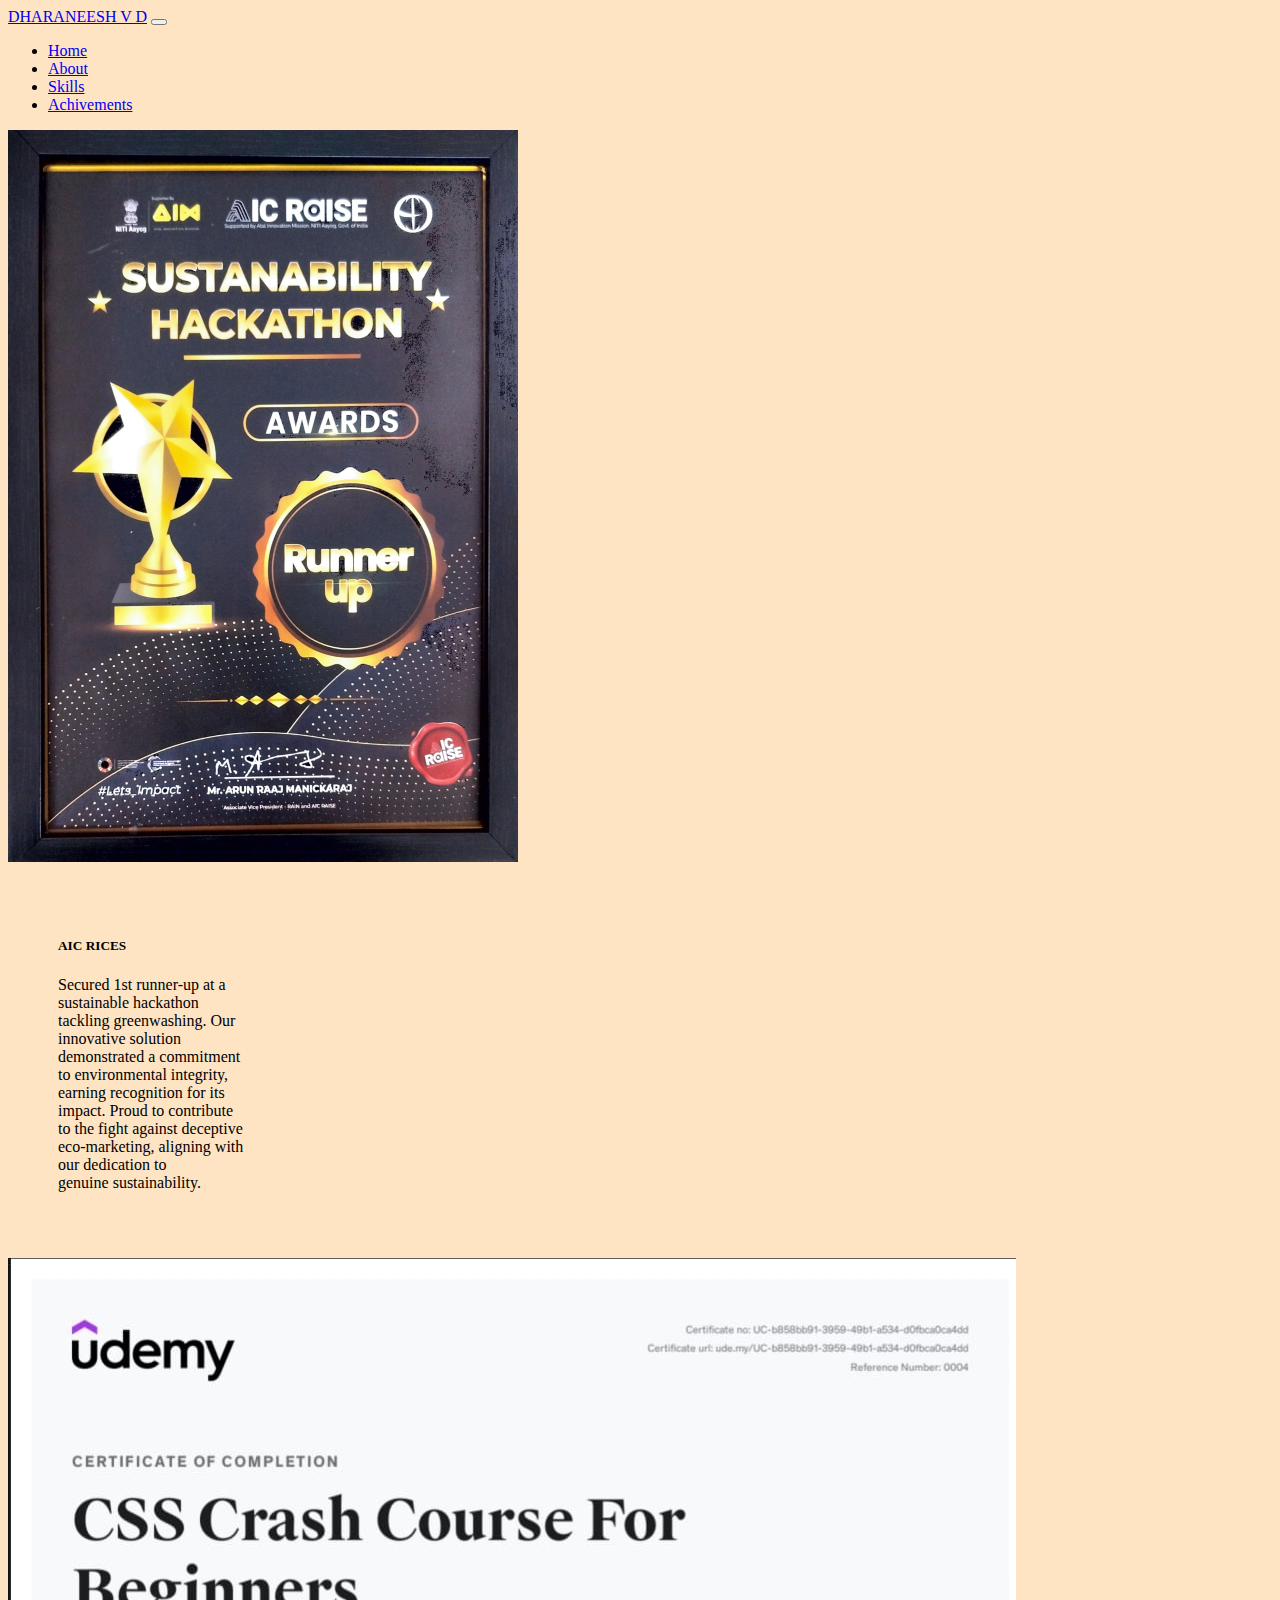
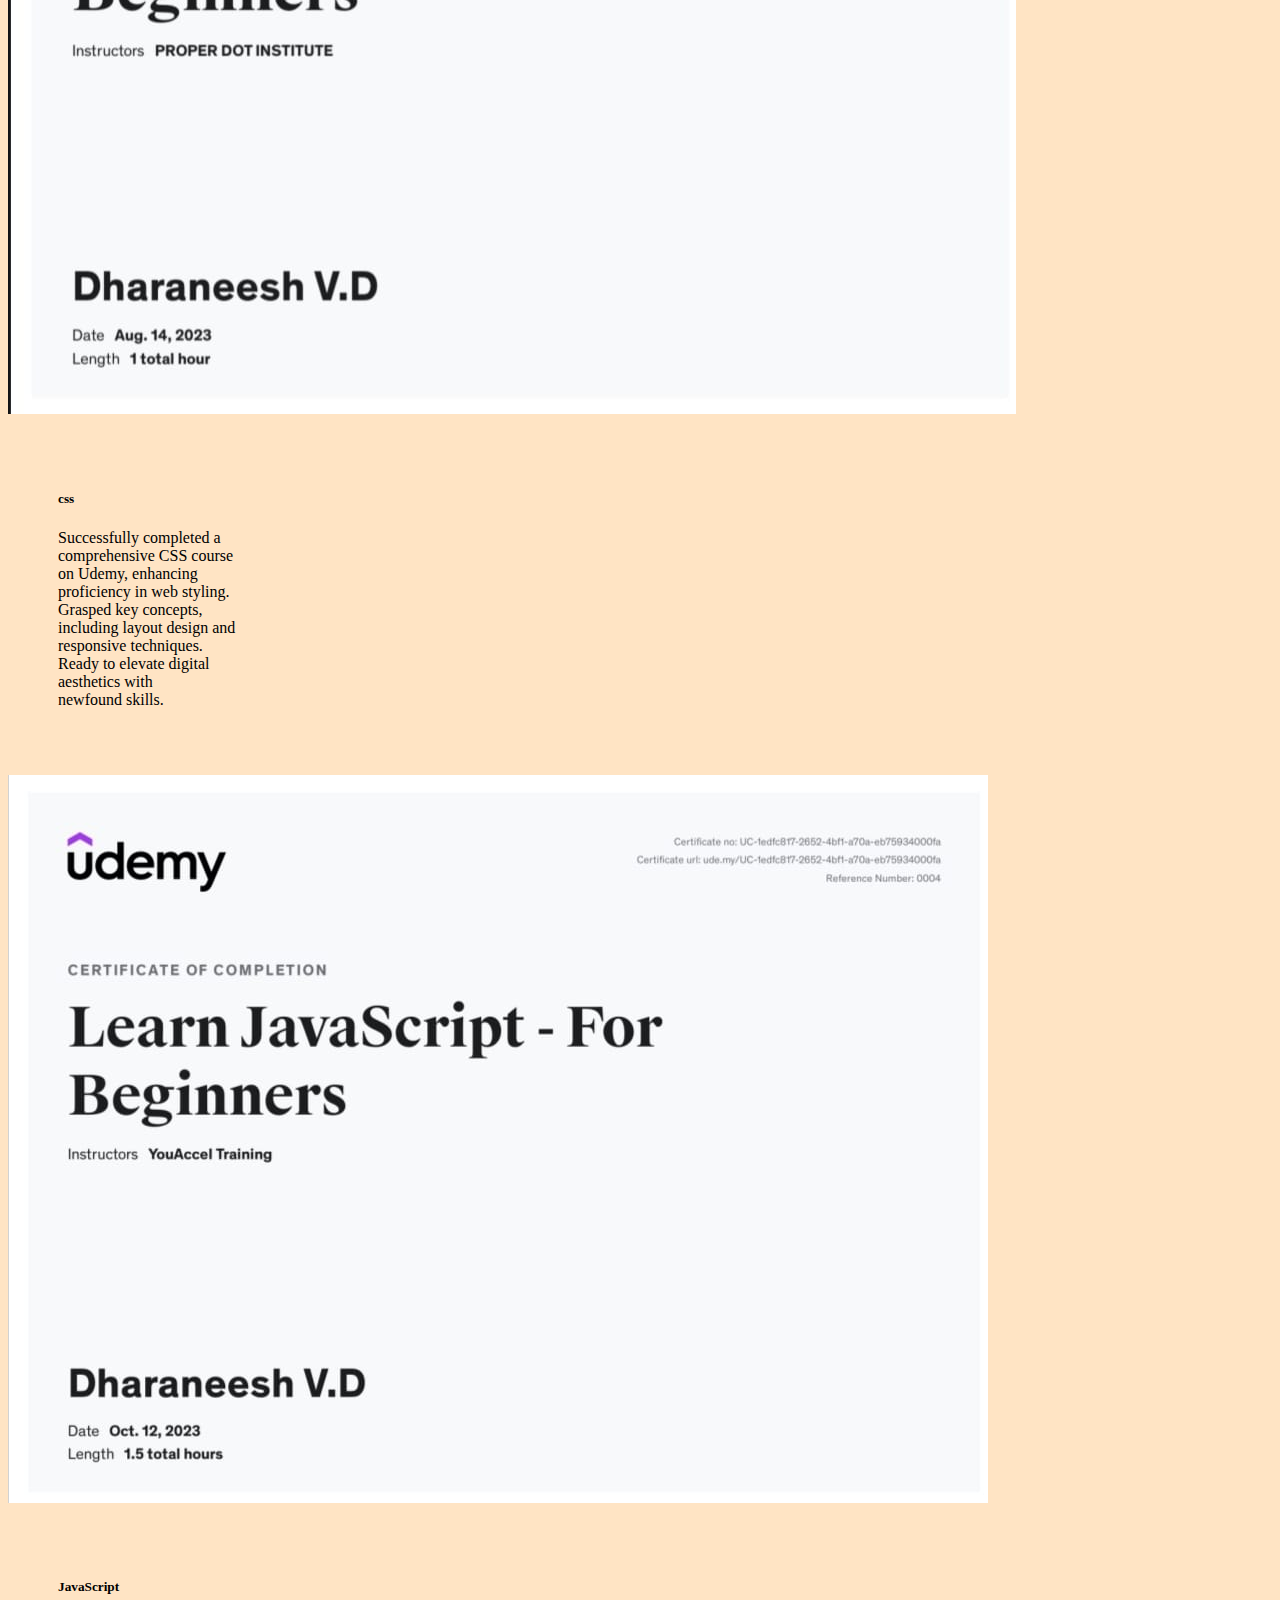
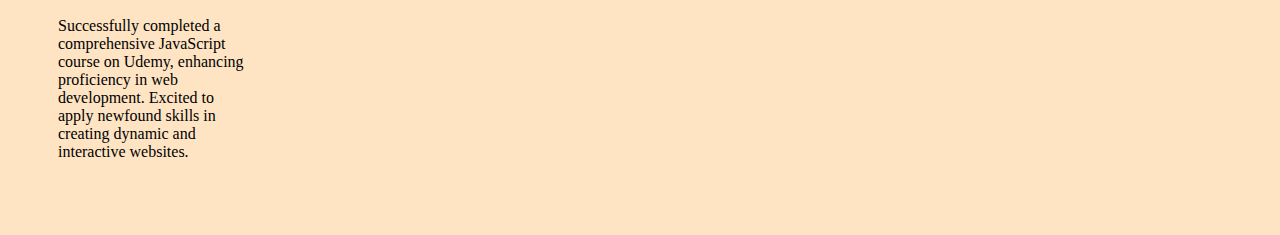
<file: achivements.html>
<!DOCTYPE html>
<html lang="en">
<head>
    <meta charset="UTF-8">
    <meta name="viewport" content="width=device-width, initial-scale=1.0">
    <title>Dharaneesh.achevements</title>
    <link href="https://cdn.jsdelivr.net/npm/bootstrap@5.3.2/dist/css/bootstrap.min.css" rel="stylesheet" integrity="sha384-T3c6CoIi6uLrA9TneNEoa7RxnatzjcDSCmG1MXxSR1GAsXEV/Dwwykc2MPK8M2HN" crossorigin="anonymous">
<link rel="stylesheet" href="style.css">
<link rel="preconnect" href="https://fonts.googleapis.com">
<link rel="preconnect" href="https://fonts.gstatic.com" crossorigin>
<link href="https://fonts.googleapis.com/css2?family=Rethink+Sans:ital,wght@1,500&display=swap" rel="stylesheet">
</head>
<body style="background-color: bisque;">
   
  <nav class="navbar navbar-expand-lg bg-body-tertiary py-4 text-uppercase border-bottom border border-light sticky-top">
    <div class="container">
      <a class="navbar-brand" href="#">DHARANEESH V D</a>
      <button class="navbar-toggler" type="button" data-bs-toggle="collapse" data-bs-target="#navbarSupportedContent" aria-controls="navbarSupportedContent" aria-expanded="false" aria-label="Toggle navigation">
        <span class="navbar-toggler-icon"></span>
      </button>
      <div class="collapse navbar-collapse" id="navbarSupportedContent">
        <ul class="navbar-nav ms-auto mb-2 mb-lg-0 gap-4">
          <li class="nav-item">
            <a class="nav-link active" aria-current="page" href="index.html">Home</a>
          </li>
          <li class="nav-item">
            <a class="nav-link" href="index.html">About</a>
          </li>
          <li class="nav-item">
            <a class="nav-link" href="index.html">Skills</a>
          </li>
          <li class="nav-item">
            <a class="nav-link" href="#">Achivements</a>
          </li>
            </ul>
          </li>
         
        </ul>
        
      </div>
    </div>
  </nav>
  <section>
    <div class="container">
      <div class="row  m-5">
        <div class="col-md-4">
          <div class="card text-center" style="width: 18rem;">
            <img src="./img/hack.png" class="card-img-top w-25 m-auto pt-1 " alt="...">
            <div class="card-body">
              <h5 class="card-title">AIC RICES</h5>
              <p class="card-text">Secured 1st runner-up at a sustainable hackathon tackling greenwashing. Our innovative solution demonstrated a commitment to environmental integrity, earning recognition for its impact. Proud to contribute to the fight against deceptive eco-marketing, aligning with our dedication to genuine sustainability.</p>
           
            </div>
          </div>
        </div>
        <div class="col-md-4">
          <div class="card text-center" style="width: 18rem;">
            <img src="./img/CSS.jpg" class="card-img-top w-25 m-auto pt-5" alt="...">
            <div class="card-body">
              <h5 class="card-title">css</h5>
              <p class="card-text">Successfully completed a comprehensive CSS course on Udemy, enhancing proficiency in web styling. Grasped key concepts, including layout design and responsive techniques. Ready to elevate digital aesthetics with newfound skills.</p>
           
            </div>
          </div>
        </div>
        <div class="col-md-4">
          <div class="card text-center" style="width: 18rem;">
            <img src="./img/js.jpg" class="card-img-top w-25 m-auto pt-5 " alt="...">
            <div class="card-body">
              <h5 class="card-title">JavaScript</h5>
              <p class="card-text">Successfully completed a comprehensive JavaScript course on Udemy, enhancing proficiency in web development. Excited to apply newfound skills in creating dynamic and interactive websites.</p>
           
            </div>
          </div>
        </div>
        
      </div>
    </div>
  </section>
  
  
    </body>
    <script src="https://cdn.jsdelivr.net/npm/bootstrap@5.3.2/dist/js/bootstrap.bundle.min.js" integrity="sha384-C6RzsynM9kWDrMNeT87bh95OGNyZPhcTNXj1NW7RuBCsyN/o0jlpcV8Qyq46cDfL" crossorigin="anonymous"></script>
      </html>
</file>
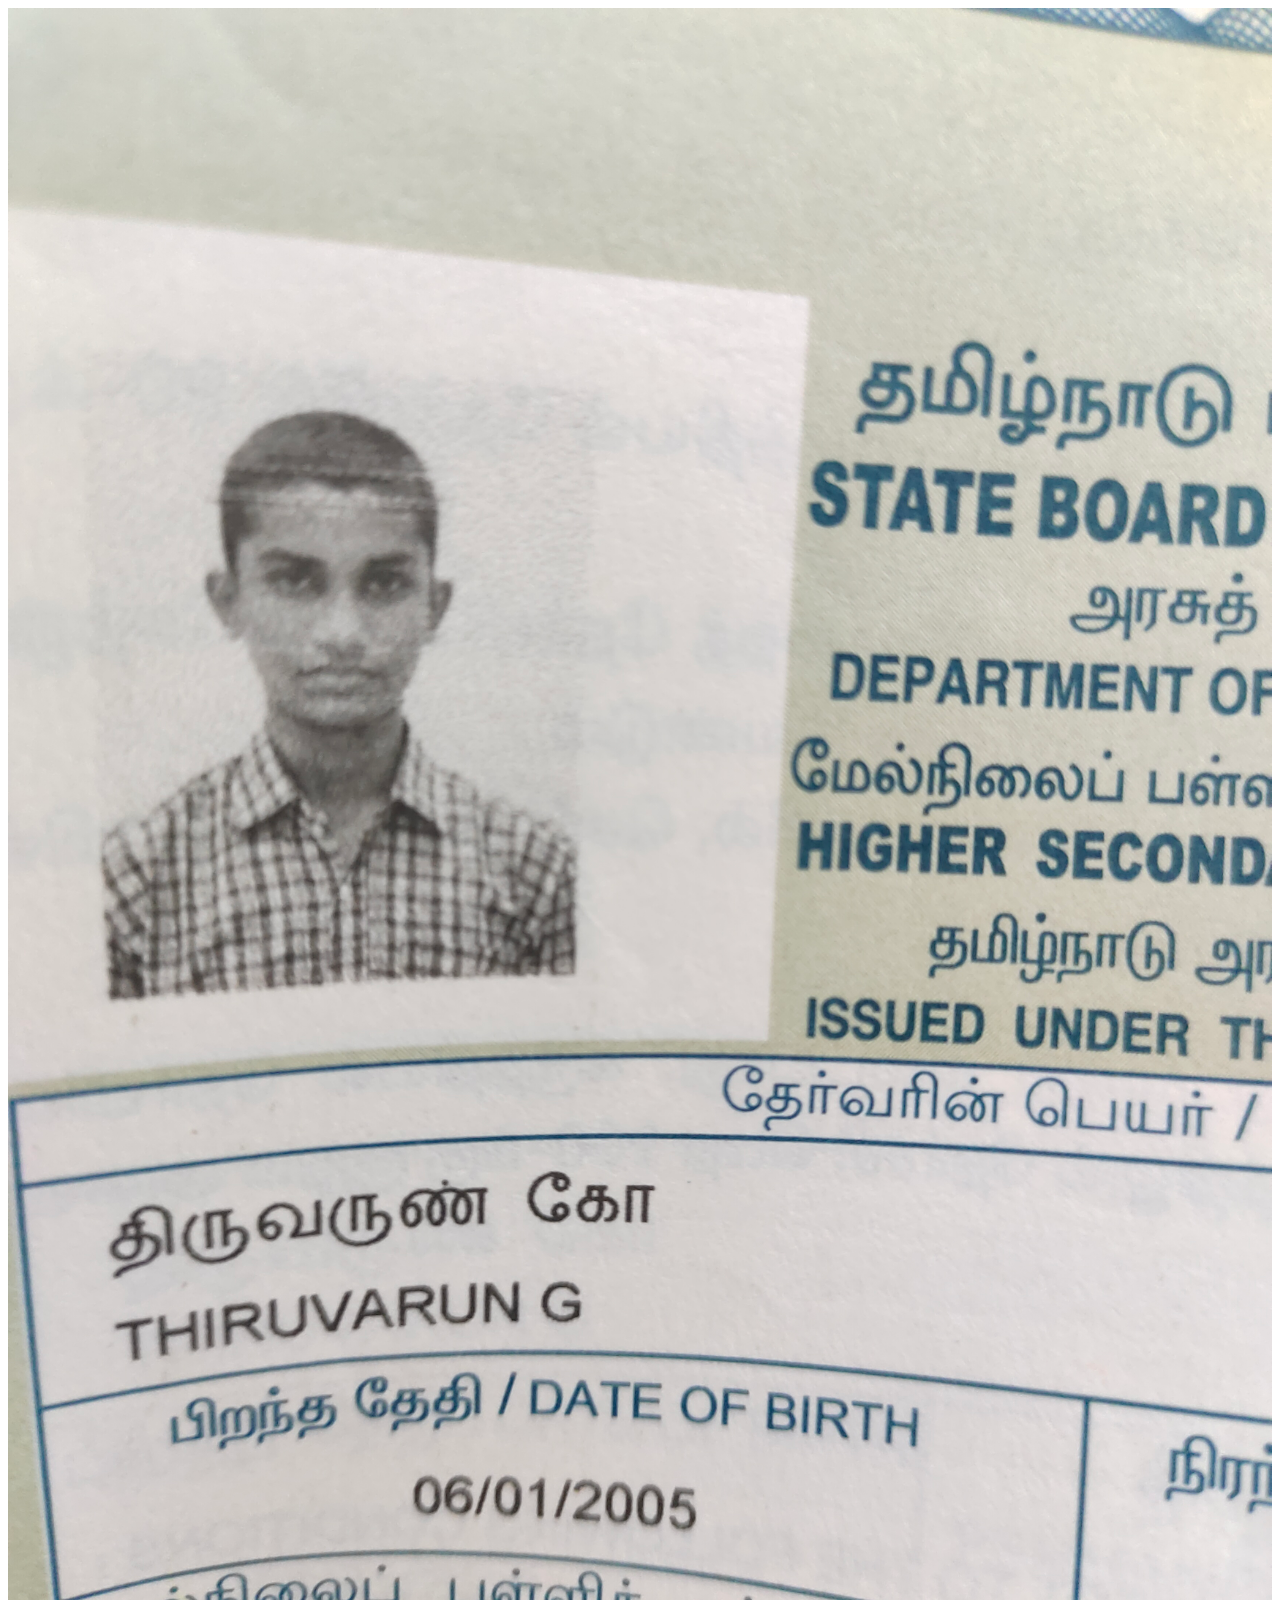
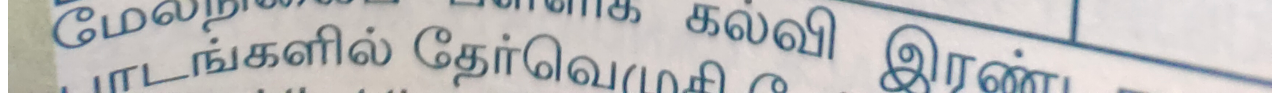
<file: hide.html>
<!DOCTYPE html>
<html lang="en">
<head>
    <meta charset="UTF-8">
    <meta name="viewport" content="width=device-width, initial-scale=1.0">
    <title>thiruvarun</title>
</head>
<body>
    <img src="IMG_20240731_133523.jpg" alt="" width="100%" >
</body>
</html>
</file>
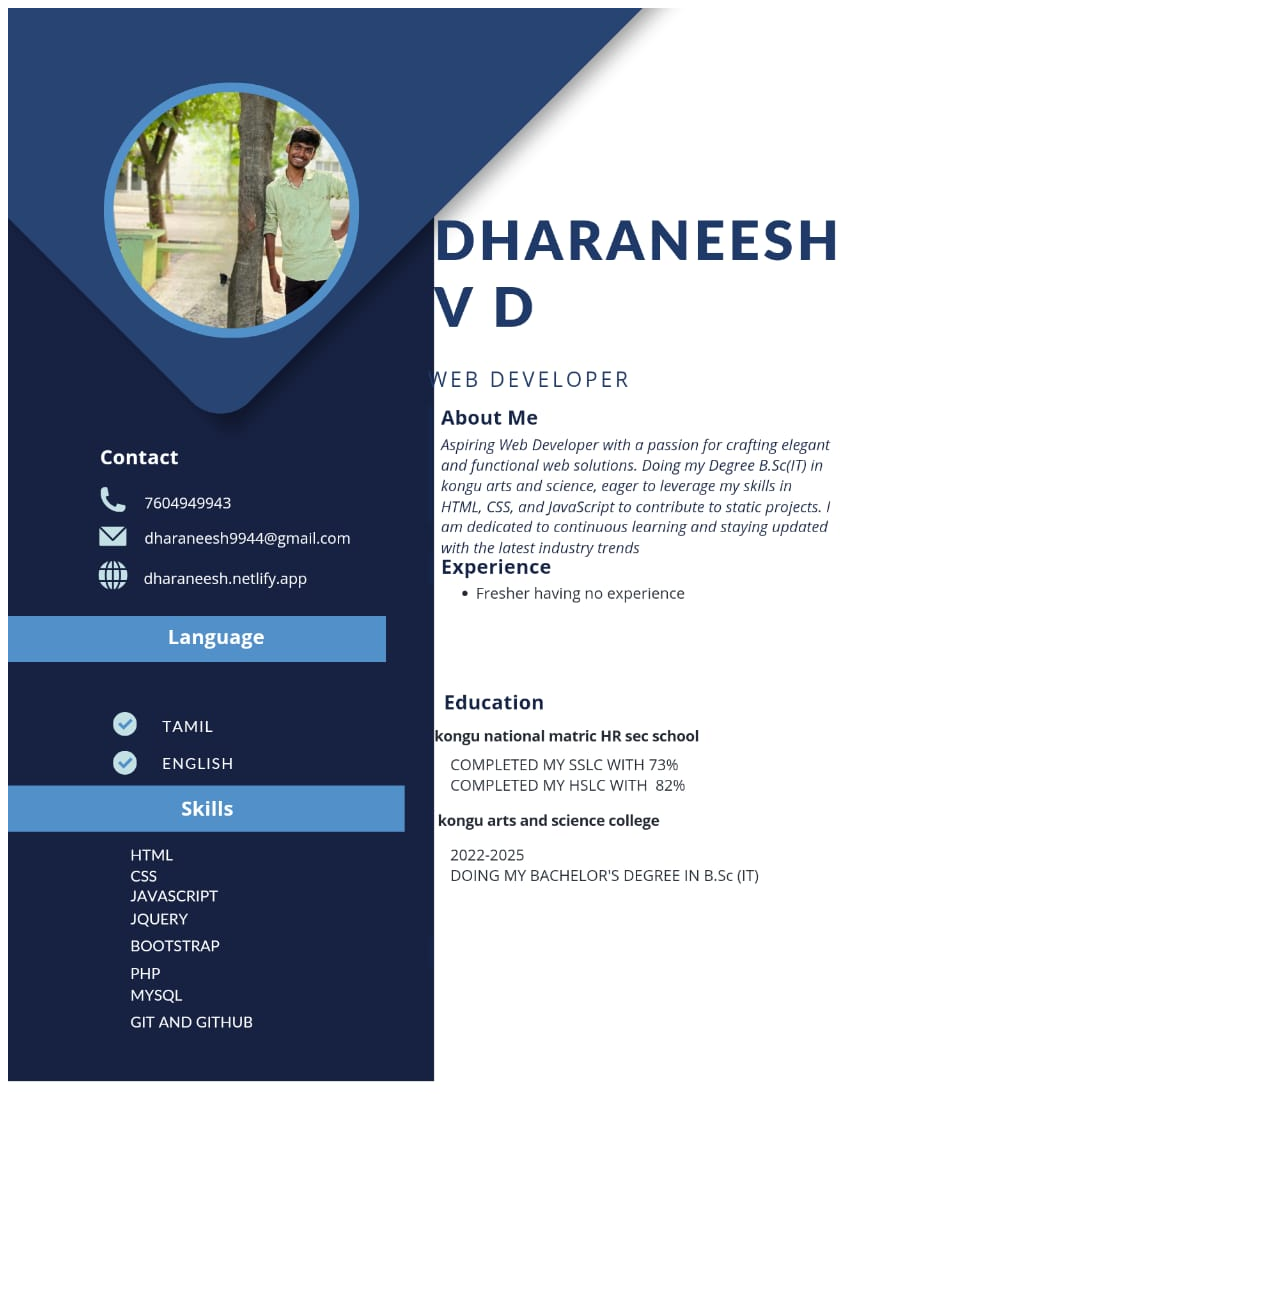
<file: resume.html>
<!DOCTYPE html>
<html lang="en">
<head>
    <meta charset="UTF-8">
    <meta name="viewport" content="width=device-width, initial-scale=1.0">
    <title>resume</title>
    <link href="https://cdn.jsdelivr.net/npm/bootstrap@5.3.2/dist/css/bootstrap.min.css" rel="stylesheet" integrity="sha384-T3c6CoIi6uLrA9TneNEoa7RxnatzjcDSCmG1MXxSR1GAsXEV/Dwwykc2MPK8M2HN" crossorigin="anonymous">
</head>
<body>
    <div class="container">
        <div class="row">
            <div class="col-md-1 pt-5 text-center">
                <img src="./img/resume.jpg" alt="">
            </div>
        </div>
    </div>
</body>
<script src="https://cdn.jsdelivr.net/npm/bootstrap@5.3.2/dist/js/bootstrap.bundle.min.js" integrity="sha384-C6RzsynM9kWDrMNeT87bh95OGNyZPhcTNXj1NW7RuBCsyN/o0jlpcV8Qyq46cDfL" crossorigin="anonymous"></script>

</html>
</file>
<file: style.css>
@keyframes slide-left {
    from {
      transform: translateX(-100%) skewX(0);
    }
    to {
      transform: translateX(0) skewX(11);
    }
  }
  @keyframes slide-right {
    from {
      transform: translateX(100%) skewX(0);
    }
    to {
      transform: translateX(0) skewX(2);
    }
  }

 .project-page:hover{
  cursor: pointer;
  text-decoration: underline;

 }


 .img-1{
  position: absolute;
  width: 150px;
  z-index: 100;
  animation: rotate 4s linear infinite;
}
@keyframes rotate {
from {
transform: rotate(0deg);
}
to {
transform: rotate(360deg);
}
}
.click{
font-size: large;
color: red;
}





 .skill:hover{
cursor: pointer;
text-decoration: underline;
 }
  .main-container {
    display: none;
    
  }
  .sayhi:hover{
    text-decoration: underline;
    cursor: pointer;
  }
  .contact-back{
    cursor: pointer;
  }
  
a:hover{
  text-decoration: underline;
  cursor: pointer;
 
}
.container-fluid{
  position: relative;
    z-index: 100;
 }
.half-black {
  background-color: black;
  color: white;
 
}
.half-white {
  background-color: white;
  color: black;
}

.full-height {
  height: 100vh;
}
.card-1{
color: rgb(255, 255, 255);
border-radius: 0 !important;
background: transparent !important;
border: 2px solid white !important;
width: 500px;
height: 450px;
overflow: hidden;
animation: slide-left 3s ease forwards;
}
.card-2{
color: rgb(0, 0, 0);
border-radius: 0 !important;
  background: transparent !important ;
  border: 2px solid rgb(0, 0, 0) !important; 
width: 500px;
height: 450px;
animation: slide-right 3s ease forwards;

}
.content-1{
font-size: 50px;
font-weight: 1000;
margin: 0px;
}
.content-2{
font-size: 40px;
font-weight: 500;
margin: 0px;
}
.content-3{
font-size: 24px;
font-weight: 400;
color: #4d4c4c;
margin: 0px;
padding: 0px;
}
.card-body{
padding: 50px;
}
.initial{
font-size: 30px;
font-family: "Lobster", sans-serif;
    font-weight: 400;
    font-style: normal;
}
.home{
  font-size: x-large;
  font-weight: 600;
  color: rgb(255, 255, 255) !important;
  margin-right: 150px;

}
.nav-1{
  position: absolute;
  z-index: 104;
  color: rgb(255, 255, 255) !important;
  width: 50%;
}
.nav-2{
  position: absolute;
  z-index: 104;
  color: rgb(255, 255, 255) !important;
  height: 100%;

}
.nav-3{
  position: absolute;
  z-index: 101;
  color: rgb(255, 255, 255);
  height: 100%;
  width: 100%;
}
.project-page{
  transform: rotate(270deg);
  font-size: x-large;
  font-weight: 600;
  margin-top: 150px;
  color: rgb(255, 255, 255) !important;

}
.social{
  margin-top: 300px;
}
.fa{
  padding-bottom: 20px;
}
.sayhi{
  font-size: 20px;
  color: rgb(0, 0, 0);
font-family: "Lobster", sans-serif;
    font-weight: 700;
    font-style: normal;
}
.about{
  font-size: 20px;
  color: rgb(0, 0, 0);
  transform: rotate(90deg);
  font-size: x-large;
  font-weight: 700;
 
 
}
.skill{
  font-size: 20px;
  color: rgb(0, 0, 0);
  transform: rotate(90deg);
  font-size: x-large;
  font-weight: 700;
}
.main-nav{
  height: 95%;
 
}

@media (max-width: 1150px) {

  .card-1{
color: rgb(255, 255, 255);
border-radius: 0;
background: transparent;
border: 2px solid white; 
width: 330px;
height: 390px;
}
.card-2{
color: rgb(0, 0, 0);
border-radius: 0;

background: transparent;
border: 2px solid rgb(0, 0, 0); 
width: 330px;
height: 390px;

}
img{

width:100%;

}
.content-1{
font-size: 200;
font-weight: 1000;
margin: 0px;
}
.content-2{
font-size: 150;
font-weight: 500;
margin: 0px;
}
.content-3{
font-size: large;
font-weight: 400;
color: #706f6f;
margin: 0px;
padding: 0px;
}
.card-body{
padding: 30px;
}

}


@media (max-width: 767.98px) {
  .half-black,
  .half-white {
    height: 50vh; 
  }
  .card-1{
color: rgb(255, 255, 255);
border-radius: 0;
background: transparent;
border: 2px solid white; 
width: 400px;
height: 200px;
}
.card-2{
color: rgb(0, 0, 0);
border-radius: 0;
background: transparent;
border: 2px solid rgb(0, 0, 0); 
width: 400px;
height: 200px;
margin-left: 4px;

}
.sayhi{
  color: rgb(255, 255, 255) !important;
  padding-right: 20px;
}

.about{
  font-size: 20px;
  color: rgb(255, 255, 255) !important;
  transform: rotate(90deg);
  font-size: x-large;
  font-weight: 700;
}
img{

width:80%;

}
.content-1{
font-size: xx-large;
font-weight: 1000;
margin: 0px;
}
.content-2{
font-size: x-large;
font-weight: 500;
margin: 0px;
}
.content-3{
font-size: medium;
font-weight: 400;
color: #706f6f;
margin: 0px;
padding: 0px;
}
.card-body{
padding: 10px;
}
.nav-2{
  position: absolute;
  z-index: 104;
  color: rgb(255, 255, 255);
  height: 100%;

}
.project-page{
  transform: rotate(270deg);
  font-size: x-large;
  font-weight: 600;
  color: rgb(255, 255, 255);

}
.fa{
  color: black;
}
}



@media (max-width: 520px) {
  .half-black,
  .half-white {
    height: 50vh; 
  }
  .card-1{
color: rgb(255, 255, 255);
border-radius: 0;
background: transparent;
border: 2px solid white; 
width: 300px;
height: 200px;
}
.card-2{
color: rgb(0, 0, 0);
border-radius: 0;
background: transparent;
border: 2px solid rgb(0, 0, 0); 
width: 300px;
height: 200px;
margin-left: 4px;

}
img{

width:85%;

}

.content-1{
font-size: xx-large;
font-weight: 1000;
margin: 0px;
}
.content-2{
font-size: x-large;
font-weight: 500;
margin: 0px;
}
.content-3{
font-size: small;
font-weight: 400;
color: #797878;
margin: 0px;
padding: 0px;
}
.card-body{
padding: 10px;
}
}
 @media (max-width: 450px) {

 .home{
  font-size: 20px;
  font-weight: 600;
  color: rgb(255, 255, 255);
  margin-right: 150px;

}
.about{
  font-size: 20px;
  color: rgb(0, 0, 0);
  transform: rotate(90deg);
 
  font-weight: 700;
}
.skill{
 
  color: rgb(0, 0, 0);
  transform: rotate(90deg);
  font-size:20px;
  font-weight: 700;
}
.project-page{
  transform: rotate(270deg);
  font-size: 20px;
  font-weight: 600;
  margin-top: 150px;
  color: rgb(255, 255, 255);

}
  .half-black,
  .half-white {
    height: 50vh; 
  }
  .card-1{
color: rgb(255, 255, 255);
border-radius: 0;
    padding:10px;
background: transparent;
border: 2px solid white; 
width: 240px;
height: 280px;
}
.card-2{
color: rgb(0, 0, 0);
border-radius: 0;
background: transparent;
border: 2px solid rgb(0, 0, 0); 
width: 240px;
height: 280px;
margin-left: 4px;

}
img{

width:100%;

}
.content-1{
font-size: xx-large;
font-weight: 1000;
margin: 0px;
}
.content-2{
font-size: large;
font-weight: 500;
margin: 0px;
}
.content-3{
font-size: 15px;
font-weight: 300;
color: #939090;
margin: 0px;
padding: 0px;
}
.card-body{
padding: 10px;
}
}


/* project */

   
.project-body {
  display: none;
  font-family: Arial, sans-serif;
 overflow: hidden;
  height: 110vh;
  margin: 0;
  background-color: #000000;
 
}
.project-card-text{
  font-size: medium;
}

.project-card-container {
  position: relative;
  z-index: 99;
 padding: 50px;
 padding-bottom: 200px !important;
  display: flex;
  align-items: center;
  overflow-x: auto;
  padding: 10px;
  width: 100%;
  height: 100%;
  background-color: b;
 
  border-radius: 10px;
}

.project-card {
  width: 320px;
  height:360px;
 margin-left: 100px !important;
  perspective: 1000px; 
  margin: 10px;
  flex-shrink: 0;
  position: relative;
 margin-right: 50px;
 background-color: transparent !important;
}

.project-card-front, .card-back {
  width: 100%;
  height: 100%;
  overflow: hidden;
  position: absolute;
  backface-visibility: hidden;
  border-radius: 10px;
  display: grid   ;
  justify-content: center;
  align-items: center;
  font-size: 1.5em;
  border-radius: 0px 60px 0px 60px;
  color: white;
  transition: transform 0.6s;
}

.card-front {
  background-color: #ffffff;
  transform: rotateY(0deg); 
  color: black;
}

.card-back {
 
  transform: rotateY(180deg); 
  color: black;
  border: 2px solid white;
 background-color:black;
 
}

.project-card:hover .card-front {
  transform: rotateY(-180deg); 
}

.project-card:hover .card-back {
  transform: rotateY(0deg); 
}
#particle-container-project {
  position: fixed;
  width: 100%;
  height: 100%;
  background-color: #000000;
 
}
.project-back{
    position: absolute;
    z-index: 99969;
  top: 10%;
  left: 47%;
  padding: 3px;
  background-color:white;
  border-radius: 50%;
  border: 2px solid rgb(255, 255, 255);
  height: 40px;
  display: flex;
  align-items: center;
  justify-content: center;
 
}
.project-back:hover{
cursor: pointer;
background-color: gray;

}



@media (max-width: 380px) {
  .project-card {
  width: 250px !important;
  height: 400px !important;
  margin-left: 30p3px !important;}
  .project-card-front, .card-back {
  width: 100%;
  height: 100%;
  position: absolute;
  backface-visibility: hidden;
  border-radius: 10px;
 
  font-size: small;
  border-radius: 0px 60px 0px 60px;
  color: rgb(0, 0, 0);
  transition: transform 0.6s; }
 

}
@media (max-width: 770px) {
  .project-card {
  width: 250px !important;
  height: 400px !important;
  margin-left: 300x !important;
}
  .project-card-front, .card-back {
  width: 100%;
  height: 100%;
  position: absolute;
  backface-visibility: hidden;
  border-radius: 10px;
 
  font-size: small;
  border-radius: 0px 60px 0px 60px;
  color: rgb(0, 0, 0);
  transition: transform 0.6s; }
 

}
@media (max-width: 430px) {
  .project-card {
  width: 270px;
  height: 400px;
  margin-left: 30px !important;}
  .project-card-front, .card-back {
  width: 100%;
  height: 100%;
  position: absolute;
  backface-visibility: hidden;
  border-radius: 10px;
  font-size: medium;
  border-radius: 0px 60px 0px 60px;
  color: rgb(0, 0, 0);
  transition: transform 0.6s; }

}
@media (max-height: 680px) {
  .project-card {
  width: 250px !important;
  height: 400px !important;
  margin-left: 300x !important;
}
  .project-card-front, .card-back {
  width: 100%;
  height: 100%;
  position: absolute;
  backface-visibility: hidden;
  border-radius: 10px;
  margin-top: 95px !important;
  font-size: small;
  border-radius: 0px 60px 0px 60px;
  color: rgb(0, 0, 0);
  transition: transform 0.6s; }
 

}
/* 
skills */

.skill-body {
  display: none;
  
    top: 0;
    left: 0;
    width: 100%;
    height: 100%;
    background-color: transparent; 
  
   
}

#particle-container {
  position: fixed;
  width: 100%;
  height: 100%;
  background-color: #ffffff;
 
}
.skill-back{
  position: absolute;
  top: 10%;
  left: 47%;
  padding: 3px;
  background-color:transparent;
  border-radius: 50%;
  border: 2px solid black;
  height: 40px;
  display: flex;
  align-items: center;
  justify-content: center;
 
 
  
}
.skill-back:hover{
  cursor: pointer;
  background-color: gray;
}

#skill-card-container {
  position: absolute;
  top: 50%;
  left: 50%;
  transform: translate(-50%, -50%);
  z-index: 1;
  padding: 20px;
  background-color: transparent;
  border-radius: 5px;
  border: 1px solid black;
 
}

@media (max-width: 470px) {

  #skill-card-container {
    position: absolute;
    top: 55%;
    left: 50%;
    right: -20%;
    transform: translate(-50%, -50%);
    z-index: 1;
    padding: 20px;
    background-color: transparent;
    border-radius: 5px;
    border: 1px solid black;
   
  }

}
@media (max-height: 690px) {

  #skill-card-container {
    position: absolute;
    top: 60%;
    left: 50%;
    right: -40%;
    transform: translate(-50%, -50%);
    z-index: 1;
    padding: 20px;
    background-color: transparent;
    border-radius: 5px;
    border: 1px solid black;
   
  }}
  



/* contact */
.maincontact{
  display: none;
  background: linear-gradient(to right, rgb(0, 0, 0), rgb(255, 255, 255));
  font-size: large;
}

.contact{
 
 background-color: transparent;
  display: flex;
  justify-content: center;
  align-items: center;
  height: 100vh;
  margin: 0;
}
.second-contact{
  border: 2px solid black;
  border-radius: 7px;
 
}
@media (max-width: 576px) {

  .contact .second-contact {
      padding: 1r;
  }
  .contact .second-contact form {
      width: 95% !important;
  }
  .maincontact{
  
    background: linear-gradient(to right, rgb(250, 248, 248), rgb(0, 0, 0));
  
  }
  .contact-back{
    background-color: #bab7b7 !important;
  }
 
 
}
.contact-back:hover{
  background-color: grey;
}
.contact-back{
  position: absolute;
  top: 3%;
  left: 85%;
  padding: 3px;
  background-color:transparent;
  border-radius: 50%;
  border: 2px solid black;
  height: 40px;
  display: flex;
  align-items: center;
  justify-content: center;
 
}

/* Achivements */
.achivement{
  display: none;
overflow-y: scroll;
}
/* .ac {
  padding: 20px;
  border-radius: 10px;
  display: flex; 
  flex-wrap: wrap; 
  justify-content: center; 
  
}
.acard {
  width: 36rem;
  margin: 20px; 
} */
.acard {
  display: flex;
  flex-direction: column;
  border: 1px solid #ccc; /* Optional: border around cards */
  border-radius: 5px; /* Optional: rounded corners */
  overflow: hidden; /* Optional: hide overflow */
}
</file>
